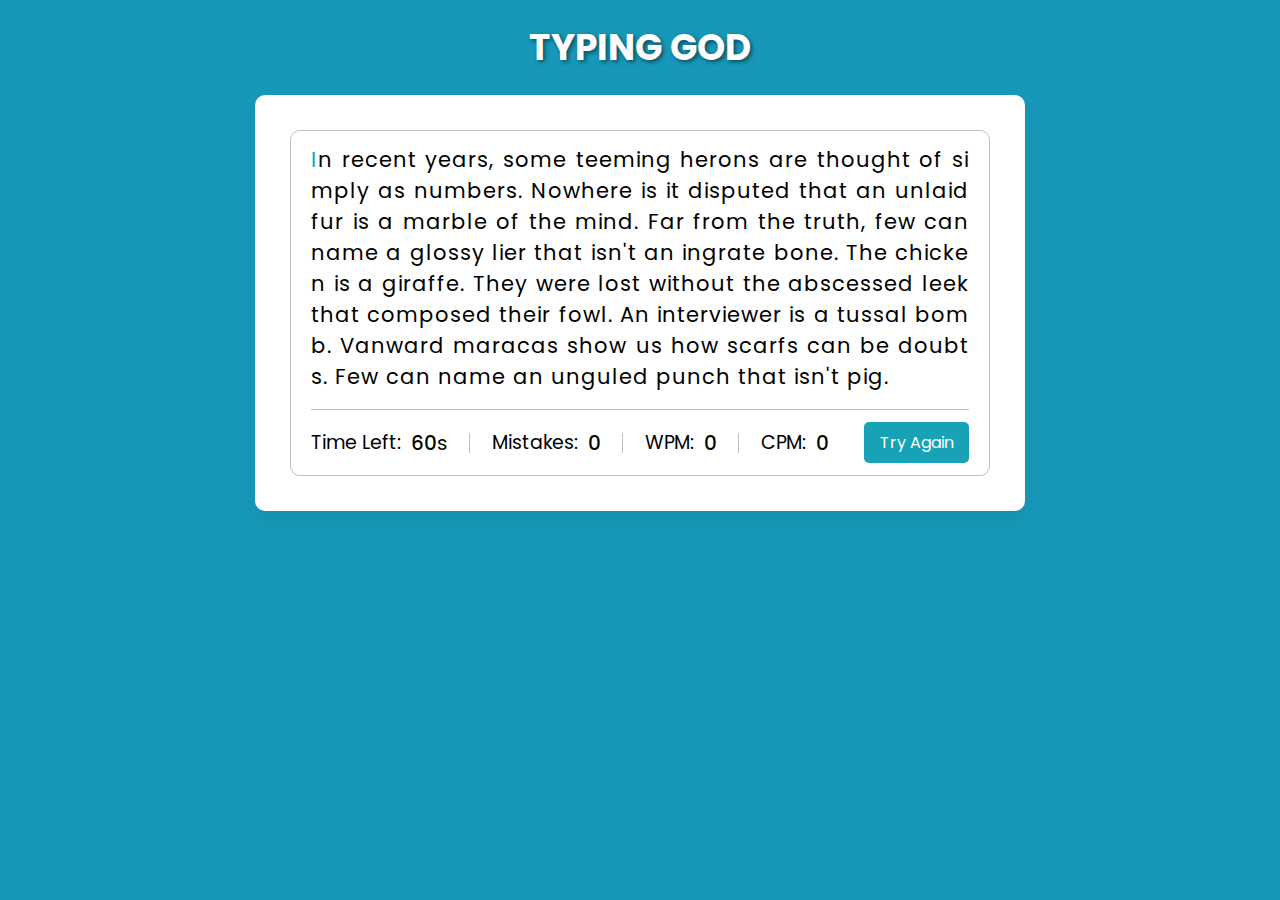
<file: typing-master/index.html>
<!DOCTYPE html>
<html lang="en" dir="ltr">
  <head>
    <meta charset="utf-8">  
    <title>Typing Speed Test Game | CodingNepal</title>
    <link rel="stylesheet" href="style.css">
    <meta name="viewport" content="width=device-width, initial-scale=1.0">
  </head>
  <body>
    <h1 class="page-title">TYPING GOD</h1>
    <div class="wrapper">
      <input type="text" class="input-field">
      <div class="content-box">
        <div class="typing-text">
          <p></p>
        </div>
        <div class="content">
          <ul class="result-details">
            <li class="time">
              <p>Time Left:</p>
              <span><b>60</b>s</span>
            </li>
            <li class="mistake">
              <p>Mistakes:</p>
              <span>0</span>
            </li>
            <li class="wpm">
              <p>WPM:</p>
              <span>0</span>
            </li>
            <li class="cpm">
              <p>CPM:</p>
              <span>0</span>
            </li>
          </ul>
          <button>Try Again</button>
        </div>
      </div>
    </div>

    <script src="paragraphs.js"></script>
    <script src="script.js"></script>
  
  </body>
</html>
</file>
<file: typing-master/style.css>
@import url('https://fonts.googleapis.com/css2?family=Poppins:wght@400;500;600;700&display=swap');

* {
    margin: 0;
    padding: 0;
    box-sizing: border-box;
    font-family: 'Poppins', sans-serif;
}

.page-title {
    text-align: center;
    color: #ffffff;
    font-size: 36px;
    margin-bottom: 20px;
    text-shadow: 2px 2px 4px rgba(0, 0, 0, 0.5);
}

/* Adjust the existing body style to accommodate the new title */
body {
    display: flex;
    flex-direction: column;
    padding: 20px 10px;
    align-items: center;
    justify-content: flex-start;
    min-height: 100vh;
    /* background: #17A2B8; */
    background: #1798b8;
}

::selection {
    color: #fff;
    background: #17A2B8;
}

.wrapper {
    width: 770px;
    padding: 35px;
    background: #fff;
    border-radius: 10px;
    box-shadow: 0 10px 15px rgba(0, 0, 0, 0.05);
}

.wrapper .input-field {
    opacity: 0;
    z-index: -999;
    position: absolute;
}

.wrapper .content-box {
    padding: 13px 20px 0;
    border-radius: 10px;
    border: 1px solid #bfbfbf;
}

.content-box .typing-text {
    overflow: hidden;
    max-height: 256px;
}

.typing-text::-webkit-scrollbar {
    width: 0;
}

.typing-text p {
    font-size: 21px;
    text-align: justify;
    letter-spacing: 1px;
    word-break: break-all;
}

.typing-text p span {
    position: relative;
}

.typing-text p span.correct {
    color: #56964f;
}

.typing-text p span.incorrect {
    color: #cb3439;
    outline: 1px solid #fff;
    background: #ffc0cb;
    border-radius: 4px;
}

.typing-text p span.active {
    color: #17A2B8;
}

.typing-text p span.active::before {
    position: absolute;
    content: "";
    height: 2px;
    width: 100%;
    bottom: 0;
    left: 0;
    opacity: 0;
    border-radius: 5px;
    background: #17A2B8;
    animation: blink 1s ease-in-out infinite;
}

@keyframes blink {
    50% {
        opacity: 1;
    }
}

.content-box .content {
    margin-top: 17px;
    display: flex;
    padding: 12px 0;
    flex-wrap: wrap;
    align-items: center;
    justify-content: space-between;
    border-top: 1px solid #bfbfbf;
}

.content button {
    outline: none;
    border: none;
    width: 105px;
    color: #fff;
    padding: 8px 0;
    font-size: 16px;
    cursor: pointer;
    border-radius: 5px;
    background: #17A2B8;
    transition: transform 0.3s ease;
}

.content button:active {
    transform: scale(0.97);
}

.content .result-details {
    display: flex;
    flex-wrap: wrap;
    align-items: center;
    width: calc(100% - 140px);
    justify-content: space-between;
}

.result-details li {
    display: flex;
    height: 20px;
    list-style: none;
    position: relative;
    align-items: center;
}

.result-details li:not(:first-child) {
    padding-left: 22px;
    border-left: 1px solid #bfbfbf;
}

.result-details li p {
    font-size: 19px;
}

.result-details li span {
    display: block;
    font-size: 20px;
    margin-left: 10px;
}

li span b {
    font-weight: 500;
}

li:not(:first-child) span {
    font-weight: 500;
}

@media (max-width: 745px) {
    .wrapper {
        padding: 20px;
    }

    .content-box .content {
        padding: 20px 0;
    }

    .content-box .typing-text {
        max-height: 100%;
    }

    .typing-text p {
        font-size: 19px;
        text-align: left;
    }

    .content button {
        width: 100%;
        font-size: 15px;
        padding: 10px 0;
        margin-top: 20px;
    }

    .content .result-details {
        width: 100%;
    }

    .result-details li:not(:first-child) {
        border-left: 0;
        padding: 0;
    }

    .result-details li p,
    .result-details li span {
        font-size: 17px;
    }
}

@media (max-width: 518px) {
    .wrapper .content-box {
        padding: 10px 15px 0;
    }

    .typing-text p {
        font-size: 18px;
    }

    .result-details li {
        margin-bottom: 10px;
    }

    .content button {
        margin-top: 10px;
    }
}
</file>
